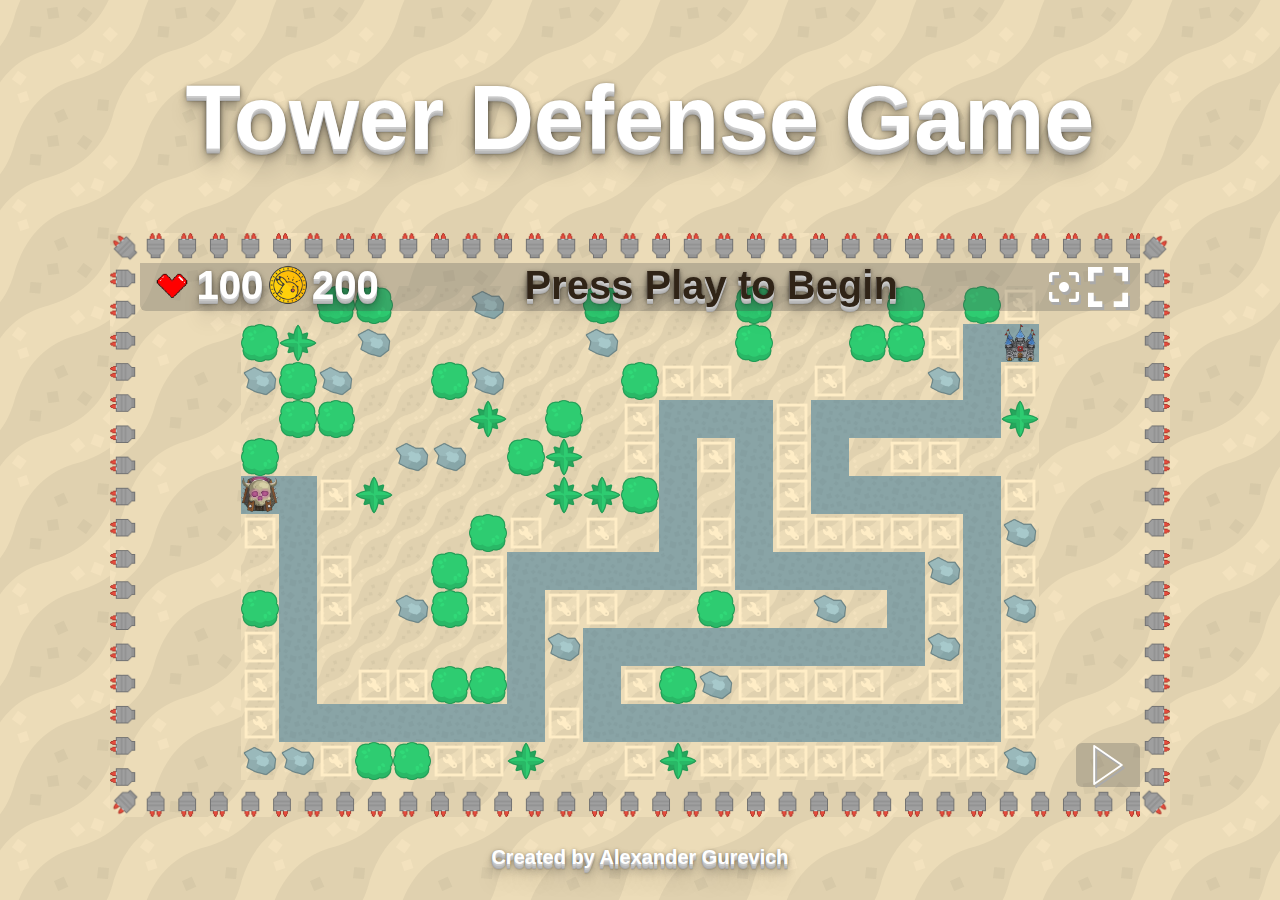
<file: index.html>
<!DOCTYPE html>
<html>
  <head>
    <meta charset="utf-8">
    <title>Tower Defense Game</title>
  </head>
  <body>
    <!---  SVG import   -->
    <svg xmlns="http://www.w3.org/2000/svg" style="display: none;"><symbol id="fullscreen" viewBox="0 0 298.667 298.667"><title>fullscreen</title><polygon points="42.667,192 0,192 0,298.667 106.667,298.667 106.667,256 42.667,256 "/><polygon points="0,106.667 42.667,106.667 42.667,42.667 106.667,42.667 106.667,0 0,0 "/><polygon points="192,0 192,42.667 256,42.667 256,106.667 298.667,106.667 298.667,0 "/><polygon points="256,256 192,256 192,298.667 298.667,298.667 298.667,192 256,192 "/></symbol><symbol id="exit-full-screen" viewBox="0 0 32 32"><title>exit-full-screen</title><polygon points="24.586,27.414 29.172,32 32,29.172 27.414,24.586 32,20 20,20 20,32 "/><polygon points="0,12 12,12 12,0 7.414,4.586 2.875,0.043 0.047,2.871 4.586,7.414 "/><polygon points="0,29.172 2.828,32 7.414,27.414 12,32 12,20 0,20 4.586,24.586 "/><polygon points="20,12 32,12 27.414,7.414 31.961,2.871 29.133,0.043 24.586,4.586 20,0 "/></symbol></svg>
    <svg xmlns="http://www.w3.org/2000/svg" style="display: none;"><symbol id="play-button" viewBox="0 0 41.999 41.999"><title>play-button</title><path d="M36.068,20.176l-29-20C6.761-0.035,6.363-0.057,6.035,0.114C5.706,0.287,5.5,0.627,5.5,0.999v40 c0,0.372,0.206,0.713,0.535,0.886c0.146,0.076,0.306,0.114,0.465,0.114c0.199,0,0.397-0.06,0.568-0.177l29-20 c0.271-0.187,0.432-0.494,0.432-0.823S36.338,20.363,36.068,20.176z M7.5,39.095V2.904l26.239,18.096L7.5,39.095z"/></symbol><symbol id="fast-forward" viewBox="0 0 57 57"><title>fast-forward</title><path d="M56.575,27.683l-27-19c-0.306-0.216-0.703-0.242-1.036-0.07C28.208,8.784,28,9.127,28,9.5v17.777L1.575,8.694 C1.27,8.481,0.872,8.453,0.539,8.625C0.208,8.797,0,9.14,0,9.513v37.975c0,0.373,0.208,0.716,0.539,0.888 C0.685,48.45,0.843,48.487,1,48.487c0.202,0,0.403-0.062,0.575-0.182L28,29.723V47.5c0,0.373,0.208,0.716,0.539,0.888 C28.685,48.463,28.843,48.5,29,48.5c0.202,0,0.404-0.062,0.575-0.183l27-19C56.842,29.131,57,28.825,57,28.5 S56.842,27.869,56.575,27.683z M2,45.562V11.439L26.262,28.5L2,45.562z M30,45.573V11.427L54.263,28.5L30,45.573z"/></symbol><symbol id="pause-button" viewBox="0 0 314 314"><title>pause-button</title><path d="M91.47,0H75.343C58.538,0,44.867,13.671,44.867,30.476v253.048c0,16.805,13.671,30.477,30.476,30.477H91.47 c16.805,0,30.477-13.672,30.477-30.477V30.476C121.946,13.671,108.274,0,91.47,0z M107.946,283.523 c0,9.085-7.392,16.477-16.477,16.477H75.343c-9.085,0-16.476-7.392-16.476-16.477V30.476C58.867,21.391,66.258,14,75.343,14H91.47 c9.085,0,16.477,7.391,16.477,16.476V283.523z"/><path d="M238.657,0H222.53c-16.805,0-30.477,13.671-30.477,30.476v253.048c0,16.805,13.672,30.477,30.477,30.477h16.127 c16.805,0,30.476-13.672,30.476-30.477V30.476C269.133,13.671,255.462,0,238.657,0z M255.133,283.523 c0,9.085-7.391,16.477-16.476,16.477H222.53c-9.085,0-16.477-7.392-16.477-16.477V30.476c0-9.085,7.392-16.476,16.477-16.476 h16.127c9.085,0,16.476,7.391,16.476,16.476V283.523z"/></symbol></svg>
    <link href="styles/style.css" rel="stylesheet">
    <div class="grid-container">
      <header id="grid-item-header">
        <h1>Tower Defense Game</h1>
      </header>

      <div id="grid-item-game">
        <div class="center">
          <canvas id="game" width="1000" height="500"></canvas>
        </div>
        <div class="flex-container" id="game-header">
          <div class="header-output" id="health">
            <img src="images/hp-heart.png" width="40px" height="40px"></img>
            <p1 id="hp-value">100</p1>
            <img src="images/coin.png" width="40px" height="40px"></img>
            <p1 id="coins-value">100</p1>
          </div>

          <div class="header-output" id="coins">
            <p1 id="header-game-text">
            </p1>
          </div>
          
          <div class="header-output" id="fullscreen">
            <svg xmlns="http://www.w3.org/2000/svg" id="center-focus" class="game-control" viewBox="0 0 24 24"><path d="M5 15H3v4c0 1.1.9 2 2 2h4v-2H5v-4zM5 5h4V3H5c-1.1 0-2 .9-2 2v4h2V5zm14-2h-4v2h4v4h2V5c0-1.1-.9-2-2-2zm0 16h-4v2h4c1.1 0 2-.9 2-2v-4h-2v4zM12 9c-1.66 0-3 1.34-3 3s1.34 3 3 3 3-1.34 3-3-1.34-3-3-3z"/></svg>
            <svg id="fullscreen-icon" class="game-control">
              <use xlink:href="#fullscreen" id="fullscreen-hashtag" />  <!--"#exit-full-screen" -->
            </svg>
          </div>
        </div>
        <div id="game-builds-menu" class="flex-container game-menu right-menu">
          <!-- place for build options -->
        </div>  

        <!-- build option template is for cloning only and will never be displayed by itself-->
        <div id="build-option-template" class="option center">
          <canvas class='build-option-canvas margin-auto' width=64 height=64></canvas>
          <p2 class="build-option-name">Rocket Tower</p2>
          <p3 class="build-option-damage block">Damage: </p3>
          <p3 class="build-option-range block">Range: </p3>
          <p3 class="build-option-reload-speed block">Reload: </p3>
          <div class="option-price">
              <img src="images/coin.png" width="20px" height="20px"></img>
              <p3 class="build-coins-value">100</p3>
          </div>
        </div>
        <!-- build-option-template end -->

        <div id="game-upgrade-menu" class="flex-container game-menu left-menu flex-wrap">
          <!-- place for upgrade options -->
        </div>
        
        <!-- upgrade-option-template -->
        <div id="upgrade-option-template" class="option center">
            <img class="upgrade-option-icon" src="/images/upgrades/damage.png" width=60 height=60/>
            <p2 class="upgrade-option-name block">Damage</p2>
            <p3 class="upgrade-option-value block">Value: </p3>
            <p3 class="upgrade-option-level block">Level: </p3>
            <div class="option-price">
                <img src="images/coin.png" width="20px" height="20px"></img>
                <p3 class="upgrade-option-price-value">100</p3>
            </div>
        </div>
        <div id="upgrade-option-remove-template" class="option">
            <p2>Remove Building</p2>
        </div>
        <div id="upgrade-option-algorithm-template" class="option">
            <p2 class="upgrade-option-algorithm-value">Attack Highest Hp</p2>
        </div>
        <!-- upgrade-option-template end -->

        <div id="game-right-footer" class="flex-container">
          <svg class="game-control" id="game-right-footer-pause-svg" >
            <use xlink:href="#pause-button" /> 
          </svg>
          <svg class="game-control" id="game-right-footer-play">
              <use xlink:href="#play-button" id="game-right-footer-play-svg" /> 
          </svg>
        </div>
      </div>

      <div id="grid-item-footer">
        <h3>Created by Alexander Gurevich</h3>
      </div>
    </div>
  </body>
  <script type="module" src="./scripts/td-main.js"></script>
</html>
</file>
<file: styles/style.css>
* {
    box-sizing: border-box;
    font-family: 'Montserrat', sans-serif;
}
   
html, body, .viewport {
    width: 100%;
    height: 100%;
    margin: 0;
    /*min-width: 1050px;*/
}

body {
    background-image: url("../images/towerDefense_tile241_background.png");
}

#grid-item-header {
    grid-area: header;
}

#grid-item-description {
    grid-area: description;
}

#grid-item-game {
    grid-area: game;
}

#grid-item-scoreboard {
    grid-area: scoreboard;
}

#grid-item-footer {
    grid-area: footer;
}

.grid-container {
    display: grid;
    justify-content: space-around;
    align-content: center;
    grid-gap: 10px;
    grid-template-areas:
        'header header header'
        'description game scoreboard'
        'footer footer footer';
    width: 100%;
    height: 100%;
}

h1,h2,h3,h4,h5,h6,p1 {
    font: bold 100px/1 "Helvetica Neue", Helvetica, Arial, sans-serif;
    color: #fff;
    text-align: center;
    text-shadow: 0 1px 0 #ccc,
                 0 2px 0 #c9c9c9,
                 0 3px 0 #bbb,
                 0 4px 0 #b9b9b9,
                 0 5px 0 #aaa,
                 0 6px 1px rgba(0,0,0,.1),
                 0 0 5px rgba(0,0,0,.1),
                 0 1px 3px rgba(0,0,0,.3),
                 0 3px 5px rgba(0,0,0,.2),
                 0 5px 10px rgba(0,0,0,.25),
                 0 10px 10px rgba(0,0,0,.2),
                 0 20px 20px rgba(0,0,0,.15);
}

p2, p3 {
    font: bold 100px/1 "Helvetica Neue", Helvetica, Arial, sans-serif;
    color: #fff;
    text-align: center;
    text-shadow: 0 1px 0 #ccc;
}

p4  {
    font: bold 20px/1 "Helvetica Neue", Helvetica, Arial, sans-serif;
    color: #fff;
    text-align: center;
    text-shadow: 0 2px 0 rgb(107, 102, 102);
}

h1 {
   font-size: 90px;
}

h2 {
    font-size: 40px; 
}

h3 {
    font-size: 20px; 
}

p1 {
    font-size: 40px;
    text-align: unset;
}

p2 {
    font-size: 20px;
    text-align: unset;
}

p3 {
    font-size: 15px;
    text-align: unset;
}

#grid-item-game {
    border: 30px solid transparent;
    border-image: url(../images/border.png) 33% round; 
    position: relative;
    background-image: url("../images/towerDefense_tile241_background.png");
}

.center {
    text-align: center;
}

#game {
    margin-top: 20px;
}

.flex-container {
    display: flex;
}

.flex-container > * {
    margin: 0 10px;
}

.margin-auto {
    margin: auto;
}

.game-menu {
    top: 50px;
    margin: 10% 0;
    background-color: rgba(82, 81, 81, 0.28);
    position: absolute;
    flex-direction: column;
    flex-wrap: wrap;
    justify-content: center;
}

#upgrade-option-remove-template {
    display: none;
} 

#upgrade-option-algorithm-template {
    display: none;
} 

.left-menu {
    border-radius: 0px 6px 6px 0px;
    left: 0;
}

.right-menu {
    border-radius: 6px 0px 0px 6px;
    right: 0;
}

#game-header {
    justify-content: space-between;
    background-color: rgba(82, 81, 81, 0.28);
    position: absolute;
    top: 0px;
    width: 100%;
    border-radius: 0px  0px 6px 6px;
    padding: 2px;
}

.header-output > * {
    vertical-align: middle;
}

#game-right-footer {
    background-color: rgba(82, 81, 81, 0.28);
    position: absolute;
    bottom: 0px;
    right: 0px;
    border-radius: 6px 6px 0px 6px;
    padding: 2px;
}

.option {
    text-align: center;
    border: 2px solid rgba(82, 81, 81, 0.9);
    border-radius: 6px;
    padding: 5px;
    margin: 5px;
    background-color: rgba(82, 81, 81, 0.6);
}

#build-option-template {
    display: none;
}

#upgrade-option-template {
    display: none;
}

.option:hover {
    background-color: rgba(82, 81, 81, 0.9);
    cursor: pointer;
}

.build-option-canvas {
    display: block;
}

.option-price > * {
    vertical-align: middle;
}

.game-control {
    fill: white;
    width: 40px;
    height: 40px;
    filter: drop-shadow(2px 3px 0px #aaa);
}

.game-control:hover {
    fill: #ce2514;
    cursor: pointer;
}

#fullscreen-icon:hover
{
    fill: #ce2514;
    cursor: pointer;
}

#fullscreen {
    margin-top: 2px;
    margin-bottom: 2px;
}

#header-game-text {
    color: rgb(48, 36, 23);
}

.block {
    display: block;
}
</file>
